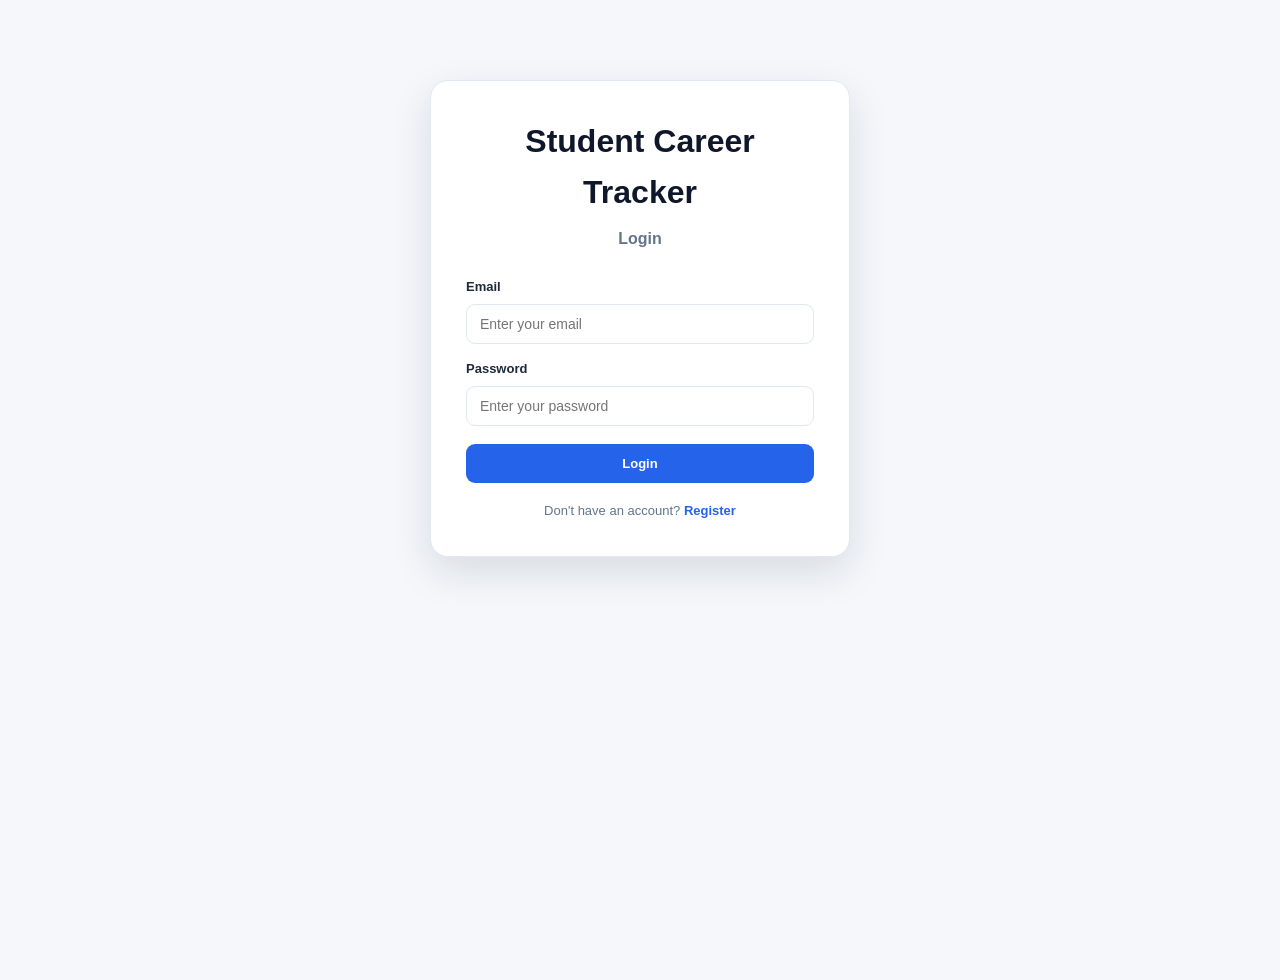
<file: frontend/index.html>
<!DOCTYPE html>
<html lang="en">
<head>
    <meta charset="UTF-8">
    <meta http-equiv="refresh" content="0; url=login.html">
    <title>Student Career Tracker</title>
</head>
<body>
    <p>Redirecting to Login...</p>
</body>
</html>
</file>
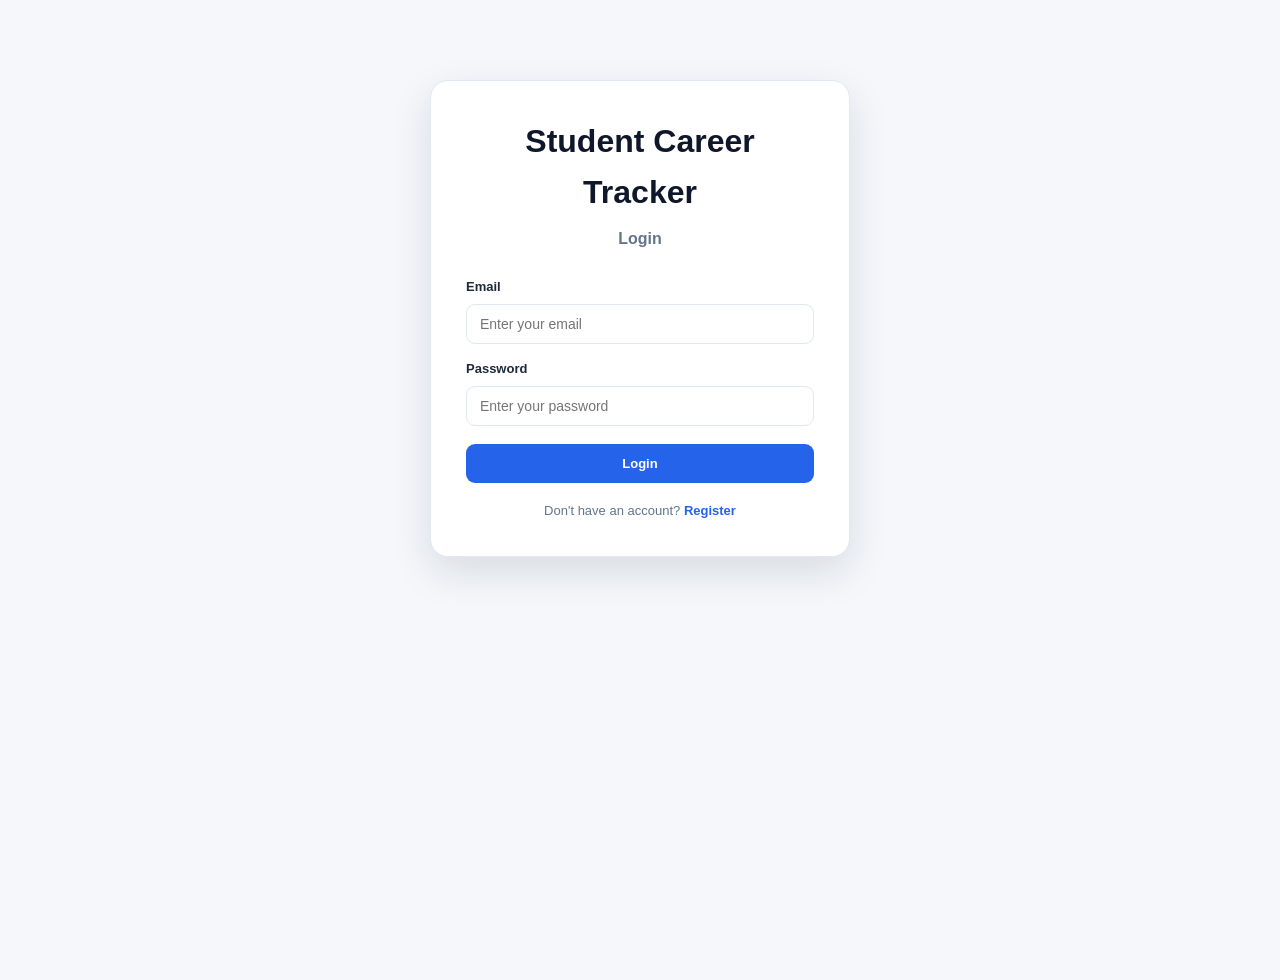
<file: frontend/applications.html>
<!DOCTYPE html>
<html lang="en">
<head>
    <meta charset="UTF-8">
    <meta name="viewport" content="width=device-width, initial-scale=1.0">
    <title>Applications - Student Career Tracker</title>
    <link rel="stylesheet" href="style.css">
</head>

<body>

    <nav>
        <h2>Career Tracker</h2>

        <div>
            <a href="dashboard.html">Dashboard</a>
            <a href="applications.html">Applications</a>
            <a href="dsa.html">DSA</a>
            <a href="tasks.html">Tasks</a>
            <a href="interviews.html">Interviews</a>
            <a href="resume.html">Resume</a>
            
        </div>
    </nav>


    <main class="dashboard">

        <section class="welcome">
            <h1>Job Applications</h1>
            <p>Track companies and positions you have applied for.</p>
        </section>


        <section class="dashboard-card">

            <h2>Add New Application</h2>

            <form id="applicationForm">

                <label for="company">Company</label>
                <input
                    type="text"
                    id="company"
                    placeholder="e.g. Google"
                    required
                >

                <label for="role">Role</label>
                <input
                    type="text"
                    id="role"
                    placeholder="e.g. Software Developer"
                    required
                >

                <label for="location">Location</label>
                <input
                    type="text"
                    id="location"
                    placeholder="e.g. Bangalore"
                    required
                >

                <label for="status">Status</label>
                <select id="status">
                    <option value="Applied">Applied</option>
                    <option value="Shortlisted">Shortlisted</option>
                    <option value="Interview">Interview</option>
                    <option value="Selected">Selected</option>
                    <option value="Rejected">Rejected</option>
                </select>

                <label for="applicationDate">Application Date</label>
                <input
                    type="date"
                    id="applicationDate"
                    required
                >

                <button type="submit" id="applicationSubmitButton">
    Add Application
</button>

            </form>

            <p id="applicationMessage"></p>

        </section>


        <section class="dashboard-card">

            <h2>Your Applications</h2>

            <div id="applicationsList">
                Loading applications...
            </div>

        </section>

    </main>


    <script src="script.js"></script>

</body>
</html>
</file>
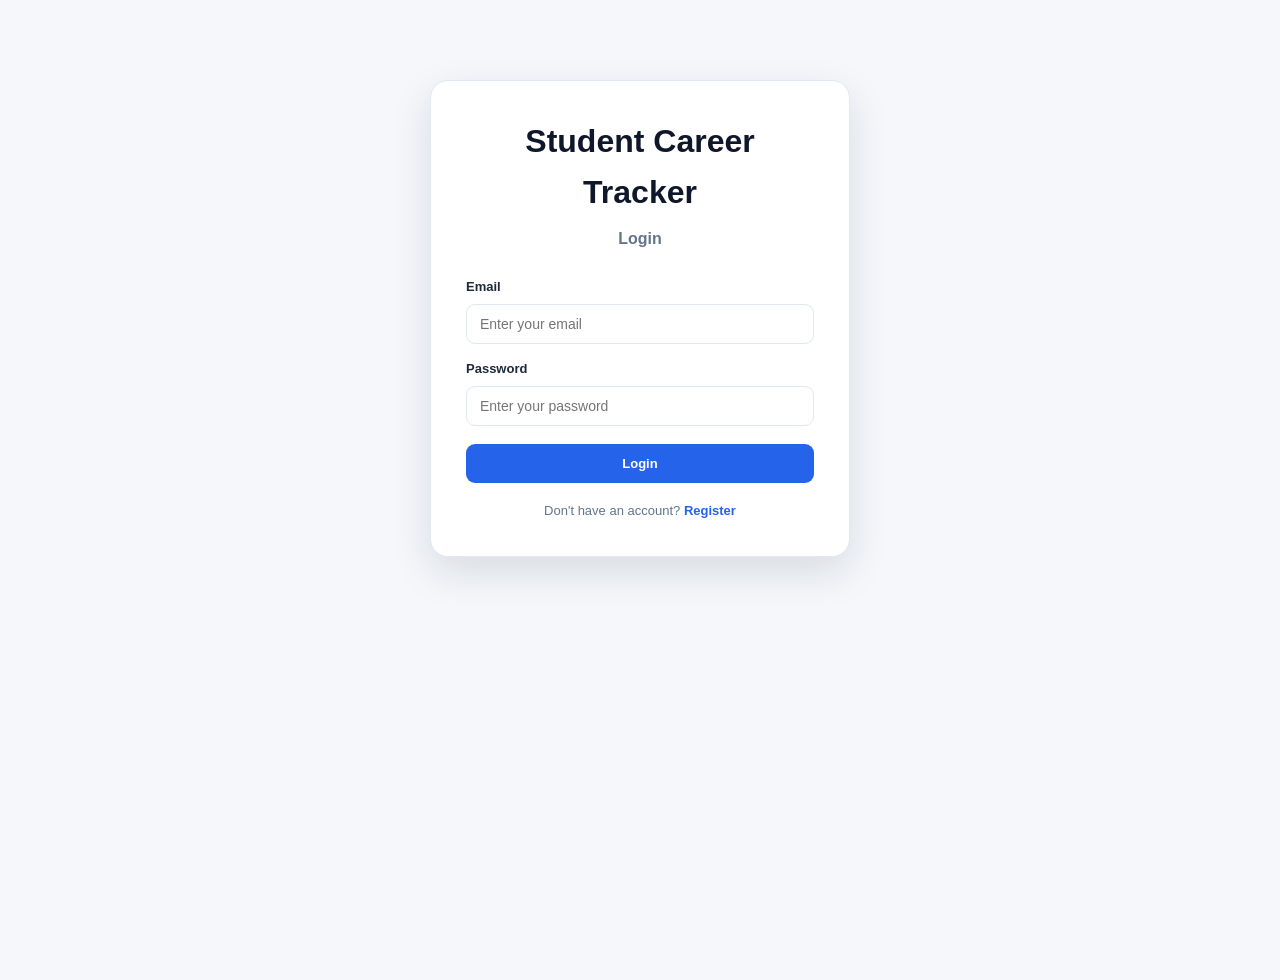
<file: frontend/dashboard.html>
<!DOCTYPE html>
<html lang="en">

<head>
    <meta charset="UTF-8">
    <meta name="viewport" content="width=device-width, initial-scale=1.0">

    <title>Dashboard - Student Career Tracker</title>

    <link rel="stylesheet" href="style.css">
</head>

<body>

<!-- ================= NAVBAR ================= -->

<nav class="main-nav">

    <div class="nav-brand">
        <div class="brand-logo">CT</div>

        <div>
            <h2>Career Tracker</h2>
            <span>Student Placement Hub</span>
        </div>
    </div>

    <div class="nav-links">

        <a class="active" href="dashboard.html">Dashboard</a>
        <a href="applications.html">Applications</a>
        <a href="dsa.html">DSA</a>
        <a href="tasks.html">Tasks</a>
        <a href="interviews.html">Interviews</a>
        <a href="resume.html">Resume</a>

    </div>

</nav>


<!-- ================= MAIN DASHBOARD ================= -->

<main class="dashboard">


    <!-- ================= HERO ================= -->

    <section class="career-hero">

        <div class="hero-content">

            <span class="hero-badge">
                🚀 Your placement journey starts here
            </span>

            <h1>
                Build your career.
                <span>Track your progress.</span>
            </h1>

            <p>
                Manage applications, prepare for interviews,
                improve your DSA skills and stay ready for your
                dream job — all from one dashboard.
            </p>

            <div class="hero-buttons">

                <button onclick="window.location.href='applications.html'">
                    + Add Application
                </button>

                <button class="secondary-btn"
                    onclick="window.location.href='resume.html'">
                    View Resume
                </button>

            </div>

        </div>


        <!-- Career Illustration -->

        <div class="hero-illustration">

            <div class="illustration-circle"></div>

            <div class="illustration-card card-one">
                <span>📈</span>
                <strong>55%</strong>
                <small>DSA Progress</small>
            </div>

            <div class="illustration-card card-two">
                <span>💼</span>
                <strong>2</strong>
                <small>Applications</small>
            </div>

            <div class="illustration-card card-three">
                <span>🎯</span>
                <strong>Ready</strong>
                <small>Keep preparing</small>
            </div>

            <div class="person-icon">
                👨‍💻
            </div>

        </div>

    </section>



    <!-- ================= STATISTICS ================= -->

    <section class="stats">

        <div class="stat-card application-stat">

            <div class="stat-icon">
                💼
            </div>

            <div>
                <h3>Applications</h3>

                <p class="stat-number"
                   id="applicationCount">
                    0
                </p>

                <span>Total applications</span>
            </div>

        </div>


        <div class="stat-card interview-stat">

            <div class="stat-icon">
                🎤
            </div>

            <div>
                <h3>Interviews</h3>

                <p class="stat-number"
                   id="interviewCount">
                    0
                </p>

                <span>Upcoming interviews</span>
            </div>

        </div>


        <div class="stat-card selected-stat">

            <div class="stat-icon">
                🏆
            </div>

            <div>
                <h3>Selected</h3>

                <p class="stat-number"
                   id="selectedCount">
                    0
                </p>

                <span>Successful applications</span>
            </div>

        </div>


        <div class="stat-card task-stat">

            <div class="stat-icon">
                ✅
            </div>

            <div>
                <h3>Tasks</h3>

                <p class="stat-number"
                   id="taskCount">
                    0
                </p>

                <span>Pending tasks</span>
            </div>

        </div>

    </section>



    <!-- ================= MAIN GRID ================= -->

    <section class="dashboard-grid">


        <!-- DSA PROGRESS -->

        <div class="dashboard-card dsa-dashboard-card">

            <div class="card-header">

                <div>
                    <span class="section-label">
                        PREPARATION
                    </span>

                    <h2>DSA Progress</h2>
                </div>

                <div class="card-icon">
                    💻
                </div>

            </div>

            <p class="card-description">
                Your overall Data Structures & Algorithms
                preparation progress.
            </p>


            <div class="progress-info">

                <strong id="dsaProgressText">
                    0%
                </strong>

                <span>Overall Progress</span>

            </div>


            <div class="progress-bar">

                <div
                    class="progress"
                    id="dsaProgressBar">
                </div>

            </div>


            <button
                class="card-action"
                onclick="window.location.href='dsa.html'">

                Continue DSA →

            </button>

        </div>



        <!-- TODAY'S TASKS -->

        <div class="dashboard-card tasks-dashboard-card">

            <div class="card-header">

                <div>
                    <span class="section-label">
                        TODAY
                    </span>

                    <h2>Today's Tasks</h2>
                </div>

                <div class="card-icon">
                    📋
                </div>

            </div>


            <ul id="todayTasks">

                <li>Loading tasks...</li>

            </ul>


            <button
                class="card-action"
                onclick="window.location.href='tasks.html'">

                View All Tasks →

            </button>

        </div>



        <!-- UPCOMING INTERVIEW -->

        <div class="dashboard-card interview-dashboard-card">

            <div class="card-header">

                <div>
                    <span class="section-label">
                        NEXT OPPORTUNITY
                    </span>

                    <h2>Upcoming Interview</h2>
                </div>

                <div class="card-icon">
                    📅
                </div>

            </div>


            <div class="interview-highlight">

                <div class="interview-icon">
                    🏢
                </div>

                <div>

                    <p id="upcomingInterview">
                        Loading interviews...
                    </p>

                    <span>
                        Stay prepared and keep practicing.
                    </span>

                </div>

            </div>


            <button
                class="card-action"
                onclick="window.location.href='interviews.html'">

                View Interviews →

            </button>

        </div>



        <!-- QUICK ACTIONS -->

        <div class="dashboard-card quick-dashboard-card">

            <div class="card-header">

                <div>
                    <span class="section-label">
                        SHORTCUTS
                    </span>

                    <h2>Quick Actions</h2>
                </div>

                <div class="card-icon">
                    ⚡
                </div>

            </div>


            <div class="quick-actions">

                <button
                    onclick="window.location.href='applications.html'">

                    <span>💼</span>
                    Add Application

                </button>


                <button
                    onclick="window.location.href='tasks.html'">

                    <span>✅</span>
                    Add Task

                </button>


                <button
                    onclick="window.location.href='dsa.html'">

                    <span>💻</span>
                    Update DSA

                </button>


                <button
                    onclick="window.location.href='resume.html'">

                    <span>📄</span>
                    Update Resume

                </button>

            </div>

        </div>

    </section>



    <!-- ================= COMPANY TARGETS ================= -->

    <section class="companies-section">

        <div class="section-heading">

            <div>

                <span class="section-label">
                    DREAM BIG
                </span>

                <h2>Target Companies</h2>

                <p>
                    Keep your career goals in sight.
                </p>

            </div>

        </div>


        <div class="company-grid">

            <div class="company-card">
                <div class="company-logo google-logo">
                    G
                </div>
                <strong>Google</strong>
                <span>Technology</span>
            </div>


            <div class="company-card">
                <div class="company-logo microsoft-logo">
                    M
                </div>
                <strong>Microsoft</strong>
                <span>Technology</span>
            </div>


            <div class="company-card">
                <div class="company-logo amazon-logo">
                    A
                </div>
                <strong>Amazon</strong>
                <span>Technology</span>
            </div>


            <div class="company-card">
                <div class="company-logo tcs-logo">
                    T
                </div>
                <strong>TCS</strong>
                <span>IT Services</span>
            </div>


            <div class="company-card">
                <div class="company-logo infosys-logo">
                    I
                </div>
                <strong>Infosys</strong>
                <span>IT Services</span>
            </div>


            <div class="company-card">
                <div class="company-logo accenture-logo">
                    A
                </div>
                <strong>Accenture</strong>
                <span>Consulting</span>
            </div>

        </div>

    </section>



    <!-- ================= CAREER TIP ================= -->

    <section class="career-tip">

        <div class="tip-icon">
            💡
        </div>

        <div>

            <span>CAREER TIP</span>

            <h2>
                Consistency beats intensity.
            </h2>

            <p>
                Solve a few DSA problems every day,
                keep your resume updated and regularly
                track new opportunities.
            </p>

        </div>

    </section>


</main>


<!-- ================= JAVASCRIPT ================= -->

<script src="script.js"></script>

</body>
</html>
</file>
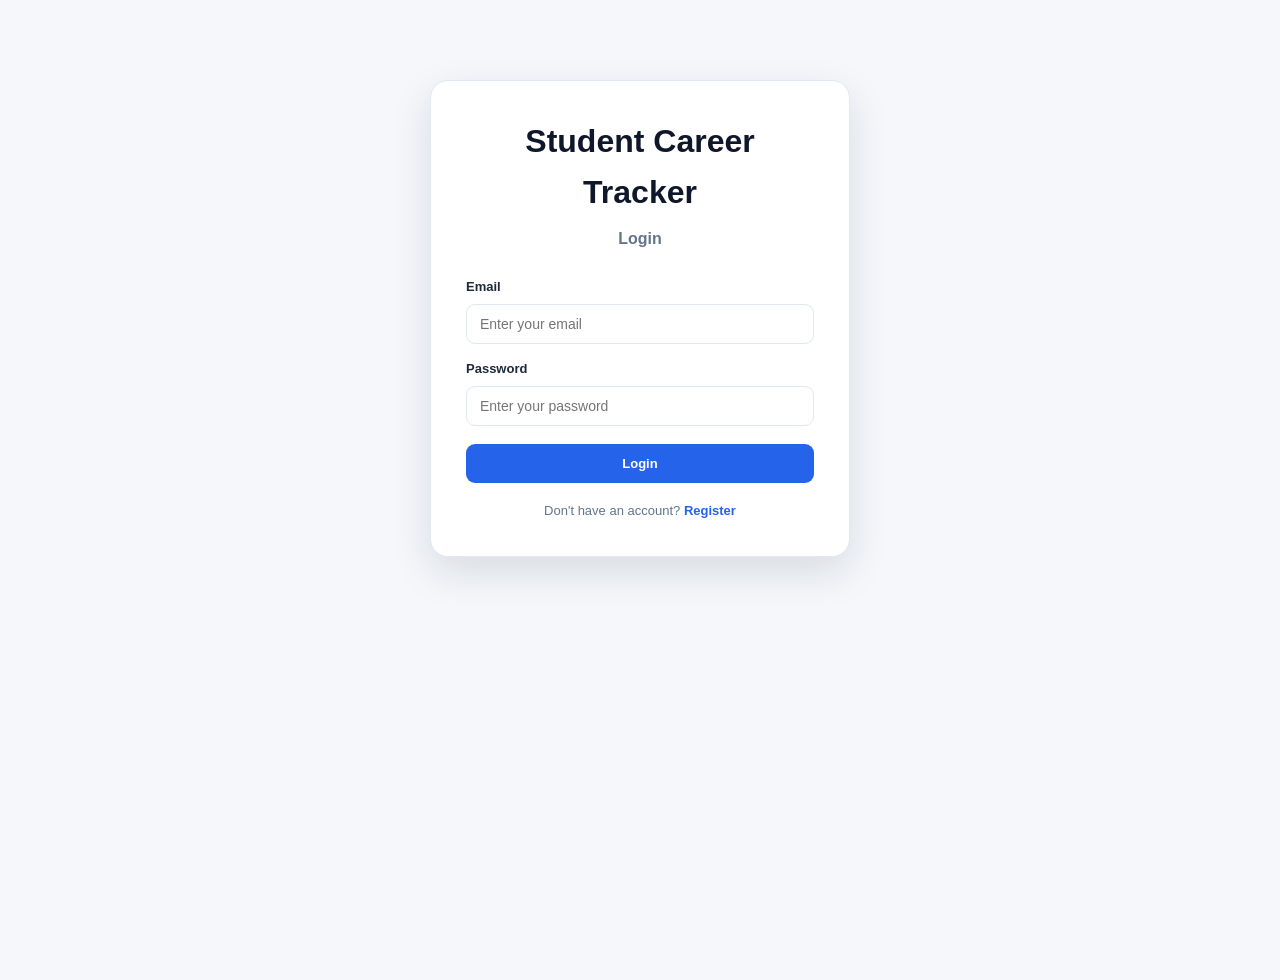
<file: frontend/dsa.html>
<!DOCTYPE html>
<html lang="en">
<head>
    <meta charset="UTF-8">
    <meta name="viewport" content="width=device-width, initial-scale=1.0">
    <title>DSA Tracker</title>
    <link rel="stylesheet" href="style.css">
</head>
<body>

    <nav class="navbar">
        <h2>Career Tracker</h2>
        <div>
            <a href="dashboard.html">Dashboard</a>
            <a href="applications.html">Applications</a>
            <a href="dsa.html">DSA</a>
        </div>
    </nav>

    <main class="container">
        <h1>DSA Tracker</h1>
        <p>Track your Data Structures and Algorithms preparation.</p>

        <section class="form-container">
            <h2>Add DSA Topic</h2>

            <form id="dsaForm">
                <label for="topic">Topic</label>
                <input type="text" id="topic"
                       placeholder="e.g. Arrays" required>

                <label for="status">Status</label>
                <select id="status" required>
                    <option value="Not Started">Not Started</option>
                    <option value="Learning">Learning</option>
                    <option value="Completed">Completed</option>
                </select>

                <label for="progress">Progress (%)</label>
                <input type="number" id="progress"
                       min="0" max="100" value="0" required>

                <button type="submit">Add Topic</button>
                <p id="dsaMessage"></p>
            </form>
        </section>

        <section class="dsa-section">
            <h2>Your DSA Topics</h2>
            <div id="dsaList">Loading topics...</div>
        </section>
    </main>

    <script src="script.js"></script>
</body>
</html>
</file>
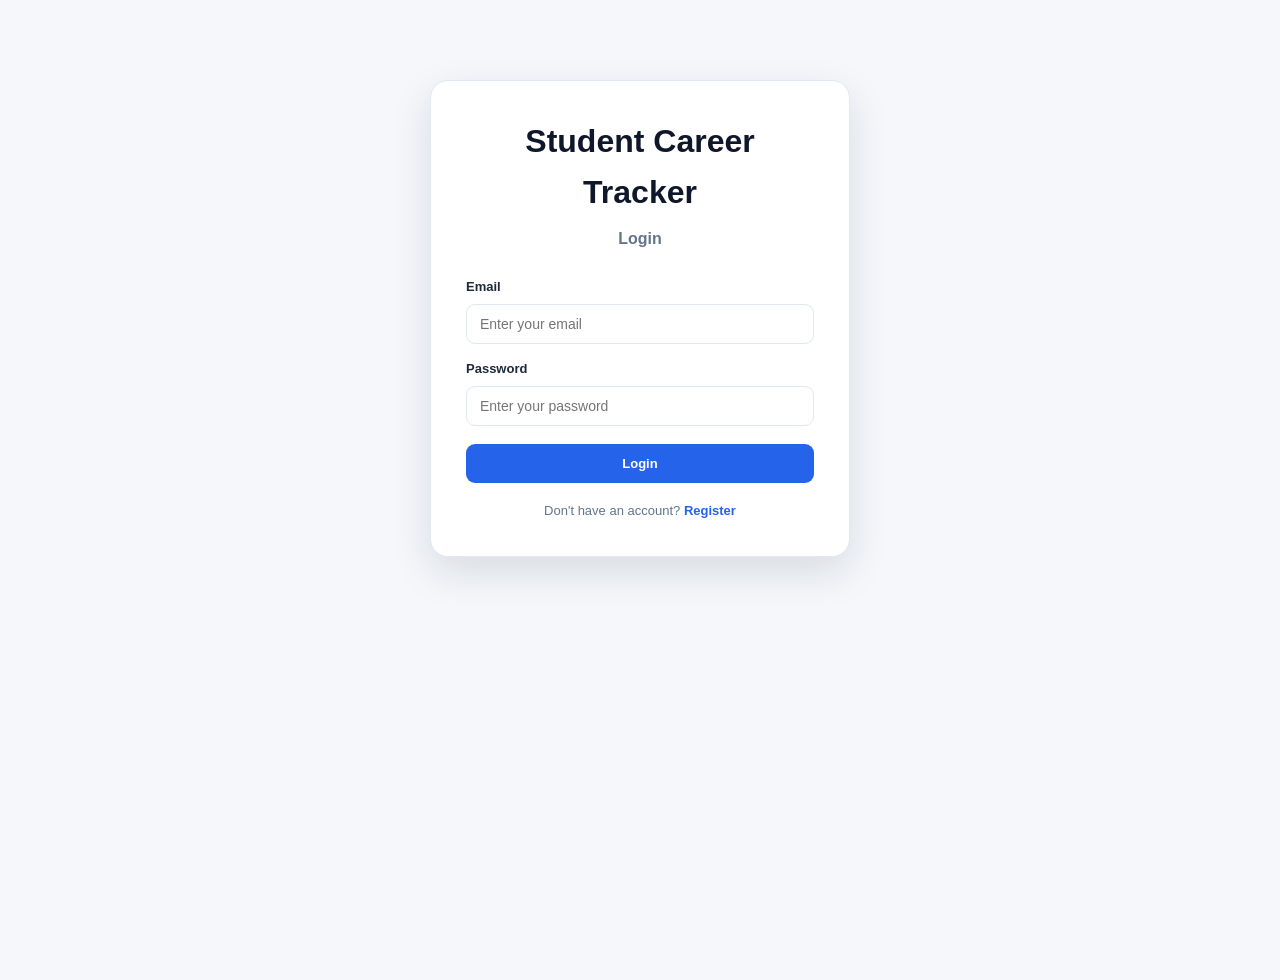
<file: frontend/interviews.html>
<!DOCTYPE html>
<html lang="en">
<head>
    <meta charset="UTF-8">
    <meta name="viewport" content="width=device-width, initial-scale=1.0">
    <title>Interview Tracker</title>
    <link rel="stylesheet" href="style.css">
</head>
<body>

    <nav class="navbar">
        <h2>Career Tracker</h2>
        <div>
            <a href="dashboard.html">Dashboard</a>
            <a href="applications.html">Applications</a>
            <a href="dsa.html">DSA</a>
            <a href="tasks.html">Tasks</a>
            <a href="interviews.html">Interviews</a>
        </div>
    </nav>

    <main class="container">
        <h1>Interview Tracker</h1>
        <p>Manage your upcoming and completed interviews.</p>

        <section class="form-container">
            <h2>Add New Interview</h2>

            <form id="interviewForm">
                <label for="interviewCompany">Company</label>
                <input type="text" id="interviewCompany"
                       placeholder="e.g. Google" required>

                <label for="interviewRole">Job Role</label>
                <input type="text" id="interviewRole"
                       placeholder="e.g. Java Developer" required>

                <label for="interviewDate">Interview Date</label>
                <input type="date" id="interviewDate" required>

                <label for="interviewRound">Interview Round</label>
                <input type="text" id="interviewRound"
                       placeholder="e.g. Technical Round 1" required>

                <label for="interviewResult">Result</label>
                <select id="interviewResult">
                    <option value="Scheduled">Scheduled</option>
                    <option value="Selected">Selected</option>
                    <option value="Rejected">Rejected</option>
                    <option value="Pending">Pending</option>
                </select>

                <label for="interviewNotes">Notes</label>
                <textarea id="interviewNotes"
                          placeholder="Enter interview notes"></textarea>

                <button type="submit" id="interviewSubmitButton">
                    Add Interview
                </button>

                <p id="interviewMessage"></p>
            </form>
        </section>

        <section class="interview-section">
            <h2>Your Interviews</h2>
            <div id="interviewList">Loading interviews...</div>
        </section>
    </main>

    <script src="script.js"></script>
</body>
</html>
</file>
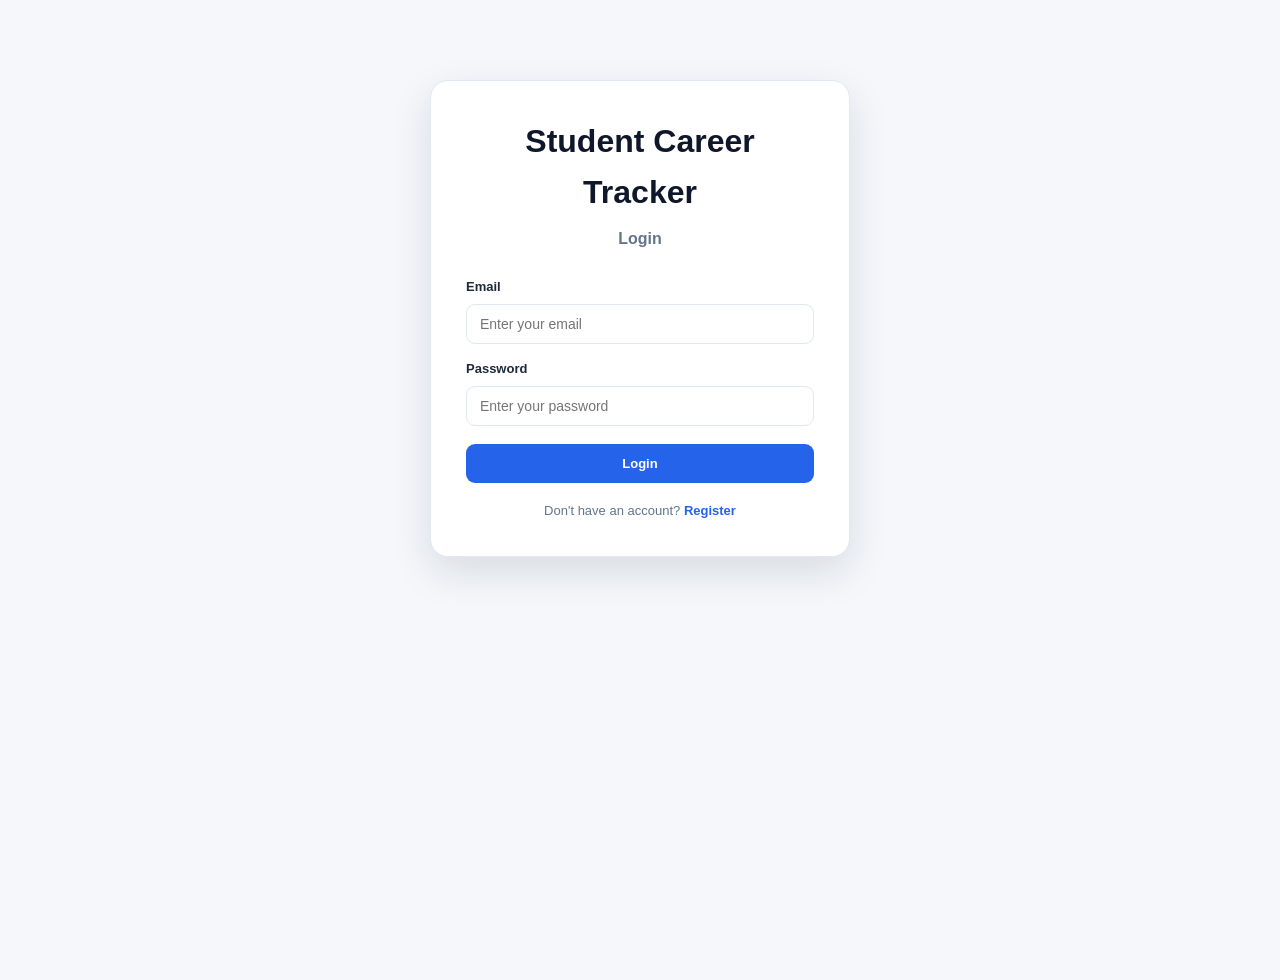
<file: frontend/login.html>
<!DOCTYPE html>
<html lang="en">
<head>
    <meta charset="UTF-8">
    <meta name="viewport" content="width=device-width, initial-scale=1.0">
    <title>Login - Student Career Tracker</title>
    <link rel="stylesheet" href="style.css">
</head>

<body>

    <div class="login-container">

        <h1>Student Career Tracker</h1>
        <h2>Login</h2>

        <form id="loginForm">

            <label for="email">Email</label>
            <input
                type="email"
                id="email"
                placeholder="Enter your email"
                required
            >

            <label for="password">Password</label>
            <input
                type="password"
                id="password"
                placeholder="Enter your password"
                required
            >

            <button type="submit">Login</button>

        </form>

        <p id="loginMessage"></p>

        <p>
            Don't have an account?
            <a href="register.html">Register</a>
        </p>

    </div>

    <script src="script.js"></script>

</body>
</html>
</file>
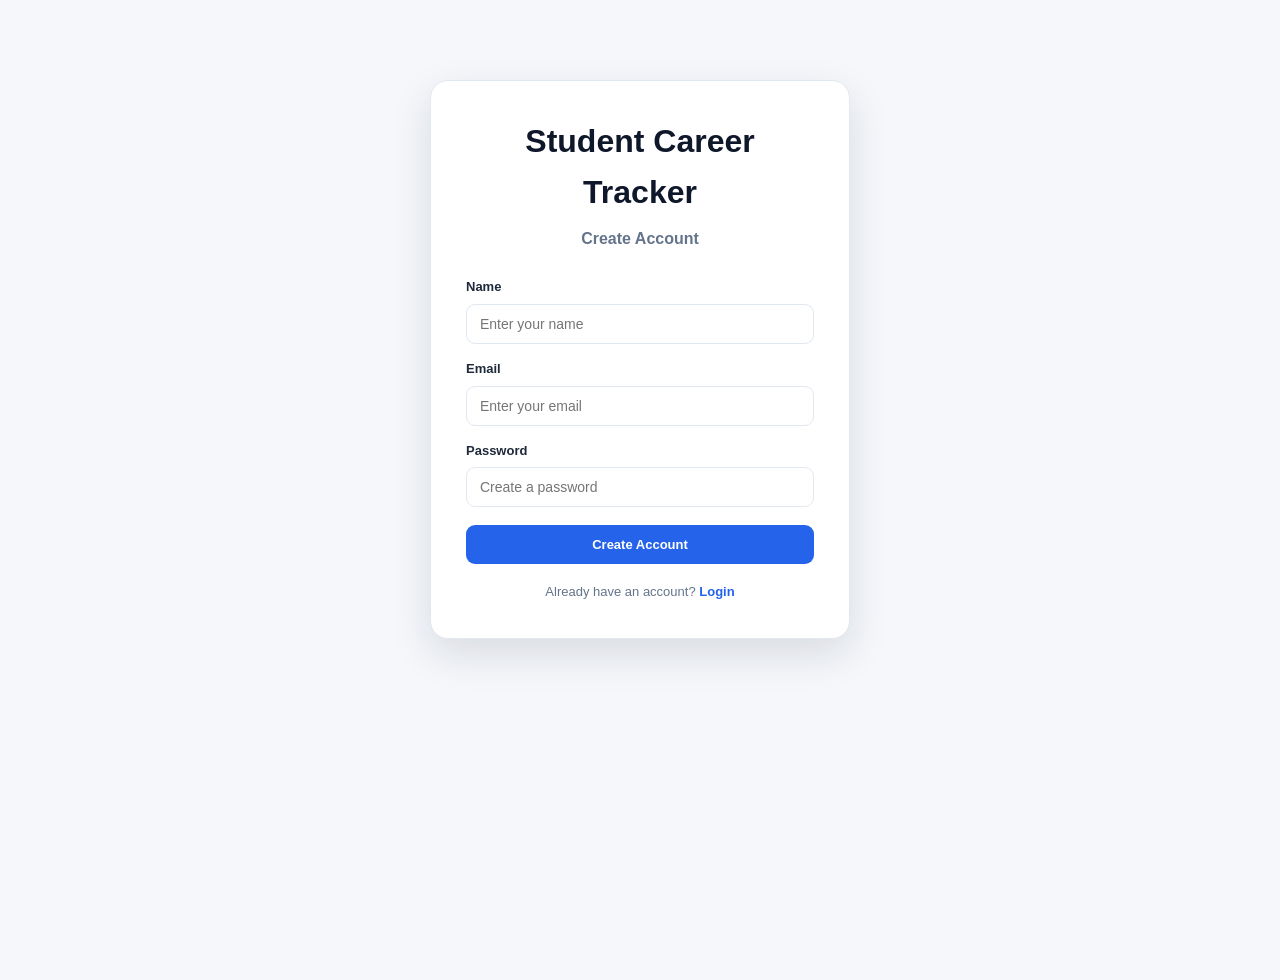
<file: frontend/register.html>
<!DOCTYPE html>
<html lang="en">
<head>
    <meta charset="UTF-8">
    <meta name="viewport" content="width=device-width, initial-scale=1.0">
    <title>Register - Student Career Tracker</title>
    <link rel="stylesheet" href="style.css">
</head>

<body>

    <div class="login-container">

        <h1>Student Career Tracker</h1>
        <h2>Create Account</h2>

        <form id="registerForm">

            <label for="name">Name</label>
            <input
                type="text"
                id="name"
                placeholder="Enter your name"
                required
            >

            <label for="email">Email</label>
            <input
                type="email"
                id="email"
                placeholder="Enter your email"
                required
            >

            <label for="password">Password</label>
            <input
                type="password"
                id="password"
                placeholder="Create a password"
                required
            >

            <button type="submit">Create Account</button>

        </form>

        <p id="message"></p>

        <p>
            Already have an account?
            <a href="login.html">Login</a>
        </p>

    </div>

    <script src="script.js"></script>

</body>
</html>
</file>
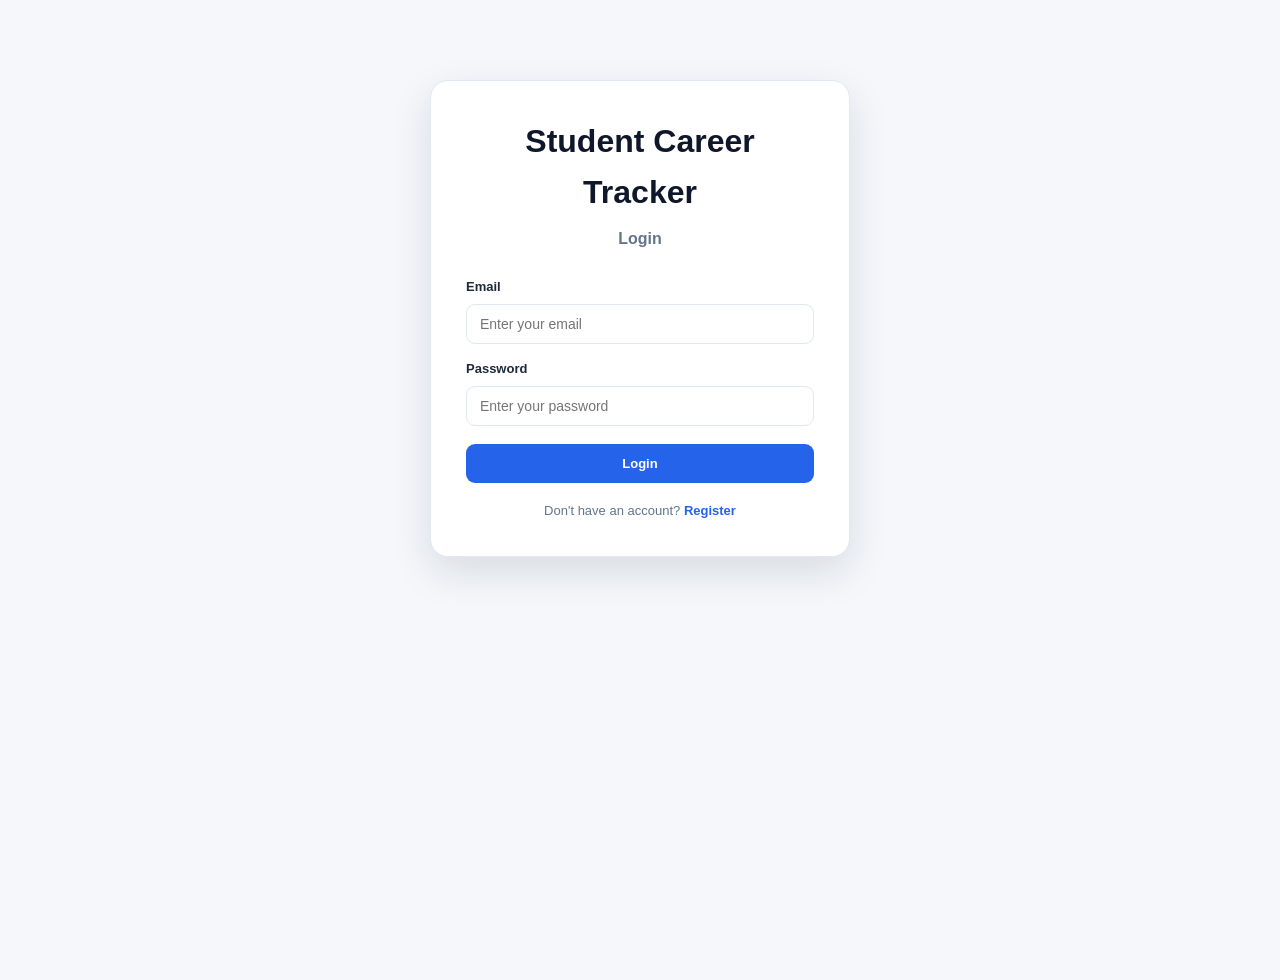
<file: frontend/tasks.html>
<!DOCTYPE html>
<html lang="en">
<head>
    <meta charset="UTF-8">
    <meta name="viewport" content="width=device-width, initial-scale=1.0">
    <title>Task Tracker</title>
    <link rel="stylesheet" href="style.css">
</head>
<body>

    <nav class="navbar">
        <h2>Career Tracker</h2>
        <div>
            <a href="dashboard.html">Dashboard</a>
            <a href="applications.html">Applications</a>
            <a href="dsa.html">DSA</a>
            <a href="tasks.html">Tasks</a>
        </div>
    </nav>

    <main class="container task-container">
        <h1>Task Tracker</h1>
        <p>Organize your daily tasks and track your progress.</p>

        <section class="form-container">
            <h2>Add New Task</h2>

            <form id="taskForm">
                <label for="taskTitle">Task Title</label>
                <input type="text" id="taskTitle"
                       placeholder="e.g. Complete Java practice" required>

                <label for="taskDescription">Description</label>
                <textarea id="taskDescription"
                          placeholder="Enter task details"></textarea>

                <label for="taskDueDate">Due Date</label>
                <input type="date" id="taskDueDate" required>

                <label for="taskCompleted">Completed</label>
                <select id="taskCompleted">
                    <option value="false">No</option>
                    <option value="true">Yes</option>
                </select>

                <button type="submit" id="taskSubmitButton">
                    Add Task
                </button>
                <p id="taskMessage"></p>
            </form>
        </section>

        <section class="dsa-section">
            <h2>Your Tasks</h2>
            <div id="taskList">Loading tasks...</div>
        </section>
    </main>

    <script src="script.js"></script>
</body>
</html>
</file>
<file: frontend/style.css>
/* =========================================================
   STUDENT CAREER & PLACEMENT TRACKER
   Modern Professional UI
   ========================================================= */

/* =========================
   GLOBAL
   ========================= */

* {
    margin: 0;
    padding: 0;
    box-sizing: border-box;
}

:root {
    --primary: #2563eb;
    --primary-dark: #1d4ed8;
    --primary-light: #eff6ff;

    --purple: #7c3aed;
    --purple-light: #f5f3ff;

    --success: #16a34a;
    --success-light: #f0fdf4;

    --warning: #f59e0b;
    --warning-light: #fffbeb;

    --danger: #dc2626;
    --danger-light: #fef2f2;

    --dark: #0f172a;
    --dark-light: #1e293b;

    --text: #1e293b;
    --muted: #64748b;

    --background: #f5f7fb;
    --white: #ffffff;
    --border: #e2e8f0;

    --shadow-sm: 0 2px 8px rgba(15, 23, 42, 0.05);
    --shadow: 0 8px 25px rgba(15, 23, 42, 0.08);
    --shadow-lg: 0 15px 40px rgba(15, 23, 42, 0.12);

    --radius: 14px;
    --radius-lg: 20px;
}

html {
    scroll-behavior: smooth;
}

body {
    font-family:
        Inter,
        -apple-system,
        BlinkMacSystemFont,
        "Segoe UI",
        Arial,
        sans-serif;

    background: var(--background);
    color: var(--text);
    line-height: 1.6;
}

button,
input,
select,
textarea {
    font-family: inherit;
}

button {
    cursor: pointer;
}

a {
    text-decoration: none;
}


/* =========================================================
   NAVBAR
   ========================================================= */

.main-nav {
    position: sticky;
    top: 0;
    z-index: 1000;

    width: 100%;

    display: flex;
    align-items: center;
    justify-content: space-between;

    padding: 14px 5%;

    background: rgba(15, 23, 42, 0.97);
    backdrop-filter: blur(12px);

    box-shadow: 0 4px 20px rgba(15, 23, 42, 0.15);
}


/* Brand */

.nav-brand {
    display: flex;
    align-items: center;
    gap: 12px;
}

.brand-logo {
    width: 42px;
    height: 42px;

    display: flex;
    align-items: center;
    justify-content: center;

    border-radius: 12px;

    background: linear-gradient(
        135deg,
        #3b82f6,
        #7c3aed
    );

    color: white;

    font-size: 14px;
    font-weight: 800;

    box-shadow: 0 5px 15px rgba(59, 130, 246, 0.35);
}

.nav-brand h2 {
    color: white;
    font-size: 18px;
    line-height: 1.2;
}

.nav-brand span {
    color: #94a3b8;
    font-size: 11px;
}


/* Navigation links */

.nav-links {
    display: flex;
    align-items: center;
    gap: 6px;
}

.nav-links a {
    color: #cbd5e1;

    padding: 9px 13px;

    border-radius: 8px;

    font-size: 14px;
    font-weight: 500;

    transition:
        background 0.2s ease,
        color 0.2s ease,
        transform 0.2s ease;
}

.nav-links a:hover {
    background: rgba(255, 255, 255, 0.08);
    color: white;
    transform: translateY(-1px);
}

.nav-links a.active {
    background: #2563eb;
    color: white;
}


/* =========================================================
   MAIN DASHBOARD
   ========================================================= */

.dashboard {
    width: min(1250px, 90%);
    margin: 0 auto;

    padding: 45px 0 70px;
}


/* =========================================================
   HERO SECTION
   ========================================================= */

.career-hero {
    position: relative;

    min-height: 360px;

    display: flex;
    align-items: center;
    justify-content: space-between;

    overflow: hidden;

    padding: 50px 55px;

    margin-bottom: 30px;

    border-radius: var(--radius-lg);

    background:
        radial-gradient(
            circle at 80% 20%,
            rgba(124, 58, 237, 0.5),
            transparent 30%
        ),
        linear-gradient(
            135deg,
            #172554,
            #1e3a8a 55%,
            #312e81
        );

    color: white;

    box-shadow: var(--shadow-lg);
}


/* Decorative circles */

.career-hero::before {
    content: "";

    position: absolute;

    width: 280px;
    height: 280px;

    right: 180px;
    bottom: -170px;

    border-radius: 50%;

    background: rgba(255, 255, 255, 0.05);
}

.career-hero::after {
    content: "";

    position: absolute;

    width: 180px;
    height: 180px;

    right: 30px;
    top: -90px;

    border-radius: 50%;

    background: rgba(255, 255, 255, 0.06);
}


/* Hero text */

.hero-content {
    position: relative;
    z-index: 2;

    max-width: 650px;
}

.hero-badge {
    display: inline-flex;

    padding: 7px 13px;

    margin-bottom: 18px;

    border-radius: 50px;

    background: rgba(255, 255, 255, 0.12);

    border: 1px solid rgba(255, 255, 255, 0.15);

    color: #dbeafe;

    font-size: 13px;
    font-weight: 600;
}

.hero-content h1 {
    font-size: clamp(34px, 4vw, 52px);

    line-height: 1.08;

    margin-bottom: 18px;

    letter-spacing: -1.5px;
}

.hero-content h1 span {
    display: block;

    background: linear-gradient(
        90deg,
        #93c5fd,
        #c4b5fd
    );

    -webkit-background-clip: text;
    background-clip: text;

    color: transparent;
}

.hero-content p {
    max-width: 620px;

    color: #cbd5e1;

    font-size: 16px;

    margin-bottom: 28px;
}


/* Hero buttons */

.hero-buttons {
    display: flex;
    gap: 12px;
    flex-wrap: wrap;
}

.hero-buttons button {
    border: none;

    padding: 12px 19px;

    border-radius: 9px;

    background: white;

    color: #1d4ed8;

    font-size: 14px;
    font-weight: 700;

    transition:
        transform 0.2s ease,
        box-shadow 0.2s ease;
}

.hero-buttons button:hover {
    transform: translateY(-2px);

    box-shadow: 0 8px 20px rgba(0, 0, 0, 0.18);
}

.hero-buttons .secondary-btn {
    background: rgba(255, 255, 255, 0.1);

    border: 1px solid rgba(255, 255, 255, 0.25);

    color: white;
}


/* =========================================================
   HERO ILLUSTRATION
   ========================================================= */

.hero-illustration {
    position: relative;

    width: 380px;
    height: 280px;

    flex-shrink: 0;
}

.illustration-circle {
    position: absolute;

    width: 230px;
    height: 230px;

    top: 25px;
    left: 75px;

    border-radius: 50%;

    background:
        linear-gradient(
            135deg,
            rgba(96, 165, 250, 0.25),
            rgba(167, 139, 250, 0.2)
        );

    border: 1px solid rgba(255, 255, 255, 0.12);
}

.person-icon {
    position: absolute;

    left: 135px;
    top: 78px;

    width: 110px;
    height: 110px;

    display: flex;
    align-items: center;
    justify-content: center;

    border-radius: 50%;

    background: rgba(255, 255, 255, 0.12);

    border: 1px solid rgba(255, 255, 255, 0.15);

    font-size: 55px;

    box-shadow:
        0 15px 30px rgba(0, 0, 0, 0.15);
}

.illustration-card {
    position: absolute;

    display: flex;
    flex-direction: column;

    padding: 12px 15px;

    min-width: 120px;

    border-radius: 12px;

    background: rgba(255, 255, 255, 0.95);

    color: var(--text);

    box-shadow: 0 10px 25px rgba(0, 0, 0, 0.18);
}

.illustration-card span {
    font-size: 18px;
}

.illustration-card strong {
    font-size: 20px;
}

.illustration-card small {
    color: var(--muted);
    font-size: 10px;
}

.card-one {
    top: 5px;
    right: 10px;
}

.card-two {
    bottom: 15px;
    left: 10px;
}

.card-three {
    bottom: 0;
    right: 20px;
}


/* =========================================================
   STATISTICS
   ========================================================= */

.stats {
    display: grid;

    grid-template-columns: repeat(4, 1fr);

    gap: 18px;

    margin-bottom: 25px;
}

.stat-card {
    position: relative;

    display: flex;
    align-items: center;

    gap: 15px;

    padding: 22px;

    background: white;

    border: 1px solid var(--border);

    border-radius: var(--radius);

    box-shadow: var(--shadow-sm);

    overflow: hidden;

    transition:
        transform 0.2s ease,
        box-shadow 0.2s ease;
}

.stat-card::after {
    content: "";

    position: absolute;

    width: 70px;
    height: 70px;

    right: -25px;
    bottom: -30px;

    border-radius: 50%;

    background: var(--primary-light);
}

.stat-card:hover {
    transform: translateY(-4px);

    box-shadow: var(--shadow);
}

.stat-icon {
    position: relative;
    z-index: 1;

    width: 48px;
    height: 48px;

    display: flex;
    align-items: center;
    justify-content: center;

    flex-shrink: 0;

    border-radius: 12px;

    background: var(--primary-light);

    font-size: 22px;
}

.interview-stat .stat-icon {
    background: var(--purple-light);
}

.selected-stat .stat-icon {
    background: var(--warning-light);
}

.task-stat .stat-icon {
    background: var(--success-light);
}

.stat-card h3 {
    margin: 0;

    color: var(--muted);

    font-size: 12px;
    font-weight: 600;

    text-transform: uppercase;

    letter-spacing: 0.4px;
}

.stat-number {
    margin: 2px 0;

    color: var(--dark);

    font-size: 30px;

    line-height: 1.1;

    font-weight: 800;
}

.stat-card span {
    color: var(--muted);
    font-size: 12px;
}


/* =========================================================
   DASHBOARD GRID
   ========================================================= */

.dashboard-grid {
    display: grid;

    grid-template-columns: repeat(2, 1fr);

    gap: 20px;

    margin-bottom: 35px;
}

.dashboard-card {
    background: white;

    border: 1px solid var(--border);

    border-radius: var(--radius);

    padding: 28px;

    box-shadow: var(--shadow-sm);

    transition:
        transform 0.2s ease,
        box-shadow 0.2s ease;
}

.dashboard-card:hover {
    transform: translateY(-3px);

    box-shadow: var(--shadow);
}


/* Card header */

.card-header {
    display: flex;

    justify-content: space-between;
    align-items: flex-start;

    margin-bottom: 18px;
}

.section-label {
    display: block;

    margin-bottom: 3px;

    color: var(--primary);

    font-size: 10px;
    font-weight: 800;

    letter-spacing: 1px;
}

.dashboard-card h2 {
    color: var(--dark);

    font-size: 22px;

    line-height: 1.2;
}

.card-icon {
    width: 42px;
    height: 42px;

    display: flex;
    align-items: center;
    justify-content: center;

    border-radius: 11px;

    background: var(--primary-light);

    font-size: 19px;
}

.card-description {
    color: var(--muted);

    font-size: 14px;

    margin-bottom: 20px;
}


/* =========================================================
   DSA PROGRESS
   ========================================================= */

.progress-info {
    display: flex;

    align-items: flex-end;

    gap: 8px;

    margin-bottom: 9px;
}

.progress-info strong {
    color: var(--primary);

    font-size: 30px;

    line-height: 1;
}

.progress-info span {
    color: var(--muted);

    font-size: 12px;

    padding-bottom: 2px;
}

.progress-bar {
    width: 100%;
    height: 11px;

    overflow: hidden;

    background: #e5e7eb;

    border-radius: 50px;

    margin: 12px 0 20px;
}

.progress {
    width: 0%;

    height: 100%;

    border-radius: 50px;

    background:
        linear-gradient(
            90deg,
            #2563eb,
            #7c3aed
        );

    transition: width 0.7s ease;
}

.card-action {
    border: none;

    background: transparent;

    color: var(--primary);

    font-size: 13px;
    font-weight: 700;

    padding: 0;

    transition: color 0.2s ease;
}

.card-action:hover {
    color: var(--primary-dark);
}


/* =========================================================
   TODAY'S TASKS
   ========================================================= */

#todayTasks {
    list-style: none;

    display: flex;
    flex-direction: column;

    gap: 10px;

    margin: 5px 0 20px;
}

#todayTasks li {
    position: relative;

    padding: 11px 13px 11px 38px;

    background: #f8fafc;

    border: 1px solid var(--border);

    border-radius: 9px;

    color: var(--text);

    font-size: 13px;
}

#todayTasks li::before {
    content: "✓";

    position: absolute;

    left: 12px;
    top: 9px;

    width: 20px;
    height: 20px;

    display: flex;
    align-items: center;
    justify-content: center;

    border-radius: 50%;

    background: var(--success-light);

    color: var(--success);

    font-size: 11px;
    font-weight: bold;
}


/* =========================================================
   INTERVIEW
   ========================================================= */

.interview-highlight {
    display: flex;

    align-items: center;

    gap: 15px;

    margin: 20px 0;
}

.interview-icon {
    width: 55px;
    height: 55px;

    display: flex;
    align-items: center;
    justify-content: center;

    flex-shrink: 0;

    border-radius: 14px;

    background: var(--purple-light);

    font-size: 25px;
}

#upcomingInterview {
    margin: 0 0 4px;

    color: var(--text);

    font-size: 14px;
    font-weight: 600;
}

.interview-highlight span {
    color: var(--muted);

    font-size: 12px;
}


/* =========================================================
   QUICK ACTIONS
   ========================================================= */

.quick-actions {
    display: grid;

    grid-template-columns: repeat(2, 1fr);

    gap: 10px;

    margin-top: 22px;
}

.quick-actions button {
    display: flex;

    align-items: center;
    justify-content: center;

    gap: 7px;

    min-height: 45px;

    padding: 10px;

    border: 1px solid var(--border);

    border-radius: 9px;

    background: #f8fafc;

    color: var(--text);

    font-size: 12px;
    font-weight: 600;

    transition:
        background 0.2s ease,
        border-color 0.2s ease,
        transform 0.2s ease;
}

.quick-actions button:hover {
    background: var(--primary-light);

    border-color: #bfdbfe;

    color: var(--primary);

    transform: translateY(-2px);
}


/* =========================================================
   TARGET COMPANIES
   ========================================================= */

.companies-section {
    margin-top: 15px;

    margin-bottom: 30px;
}

.section-heading {
    margin-bottom: 20px;
}

.section-heading h2 {
    margin: 3px 0 4px;

    color: var(--dark);

    font-size: 25px;
}

.section-heading p {
    color: var(--muted);

    font-size: 14px;
}

.company-grid {
    display: grid;

    grid-template-columns:
        repeat(6, 1fr);

    gap: 13px;
}

.company-card {
    display: flex;

    flex-direction: column;

    align-items: center;

    justify-content: center;

    min-height: 135px;

    padding: 18px 10px;

    background: white;

    border: 1px solid var(--border);

    border-radius: 13px;

    box-shadow: var(--shadow-sm);

    text-align: center;

    transition:
        transform 0.2s ease,
        box-shadow 0.2s ease,
        border-color 0.2s ease;
}

.company-card:hover {
    transform: translateY(-5px);

    border-color: #bfdbfe;

    box-shadow: var(--shadow);
}

.company-logo {
    width: 48px;
    height: 48px;

    display: flex;
    align-items: center;
    justify-content: center;

    margin-bottom: 10px;

    border-radius: 12px;

    color: white;

    font-size: 21px;
    font-weight: 800;
}

.google-logo {
    background: linear-gradient(135deg, #4285f4, #34a853);
}

.microsoft-logo {
    background: linear-gradient(135deg, #2563eb, #06b6d4);
}

.amazon-logo {
    background: linear-gradient(135deg, #f59e0b, #ea580c);
}

.tcs-logo {
    background: linear-gradient(135deg, #1e40af, #2563eb);
}

.infosys-logo {
    background: linear-gradient(135deg, #0284c7, #0ea5e9);
}

.accenture-logo {
    background: linear-gradient(135deg, #7c3aed, #9333ea);
}

.company-card strong {
    color: var(--text);

    font-size: 13px;
}

.company-card span {
    margin-top: 2px;

    color: var(--muted);

    font-size: 10px;
}


/* =========================================================
   CAREER TIP
   ========================================================= */

.career-tip {
    display: flex;

    align-items: center;

    gap: 20px;

    padding: 25px 28px;

    border-radius: var(--radius);

    background:
        linear-gradient(
            135deg,
            #eff6ff,
            #f5f3ff
        );

    border: 1px solid #dbeafe;

    margin-top: 25px;
}

.tip-icon {
    width: 58px;
    height: 58px;

    display: flex;
    align-items: center;
    justify-content: center;

    flex-shrink: 0;

    border-radius: 15px;

    background: white;

    box-shadow: var(--shadow-sm);

    font-size: 27px;
}

.career-tip span {
    color: var(--primary);

    font-size: 10px;
    font-weight: 800;

    letter-spacing: 1px;
}

.career-tip h2 {
    margin: 3px 0;

    color: var(--dark);

    font-size: 20px;
}

.career-tip p {
    color: var(--muted);

    font-size: 13px;
}


/* =========================================================
   GENERAL FOR OTHER PROJECT PAGES
   ========================================================= */

body:not(.dashboard) {
    min-height: 100vh;
}

.container,
.form-container,
.application-container,
.dsa-section,
.tasks-container,
.interviews-container,
.resume-container {
    max-width: 1100px;
    margin-left: auto;
    margin-right: auto;
}


/* Forms */

input,
select,
textarea {
    width: 100%;

    padding: 11px 13px;

    border: 1px solid var(--border);

    border-radius: 9px;

    background: white;

    color: var(--text);

    outline: none;

    font-size: 14px;

    transition:
        border-color 0.2s ease,
        box-shadow 0.2s ease;
}

input:focus,
select:focus,
textarea:focus {
    border-color: #60a5fa;

    box-shadow:
        0 0 0 3px
        rgba(37, 99, 235, 0.1);
}

label {
    display: block;

    margin-bottom: 6px;

    color: var(--text);

    font-size: 13px;
    font-weight: 600;
}


/* General buttons */

button {
    border: none;

    border-radius: 9px;

    padding: 10px 16px;

    background: var(--primary);

    color: white;

    font-size: 13px;
    font-weight: 600;

    transition:
        background 0.2s ease,
        transform 0.2s ease,
        box-shadow 0.2s ease;
}

button:hover {
    background: var(--primary-dark);

    transform: translateY(-1px);

    box-shadow: 0 5px 12px rgba(37, 99, 235, 0.2);
}


/* =========================================================
   LOGIN / REGISTER
   ========================================================= */

.login-container {
    width: min(420px, 90%);

    margin: 80px auto;

    padding: 35px;

    background: white;

    border: 1px solid var(--border);

    border-radius: 18px;

    box-shadow: var(--shadow-lg);
}

.login-container h1 {
    margin-bottom: 8px;

    color: var(--dark);

    text-align: center;
}

.login-container h2 {
    margin-bottom: 25px;

    color: var(--muted);

    text-align: center;

    font-size: 16px;
}

.login-container label {
    margin-top: 15px;
}

.login-container button {
    width: 100%;

    margin-top: 18px;

    padding: 12px;
}

.login-container p {
    margin-top: 18px;

    text-align: center;

    color: var(--muted);

    font-size: 13px;
}

.login-container a {
    color: var(--primary);

    font-weight: 600;
}


/* =========================================================
   APPLICATION / DSA / TASK / INTERVIEW CARDS
   ========================================================= */

.application-item {
    margin-bottom: 15px;

    padding: 20px;

    background: white;

    border: 1px solid var(--border);

    border-radius: 13px;

    box-shadow: var(--shadow-sm);

    transition:
        transform 0.2s ease,
        box-shadow 0.2s ease;
}

.application-item:hover {
    transform: translateY(-2px);

    box-shadow: var(--shadow);
}

.application-item h3 {
    margin-bottom: 8px;

    color: var(--dark);
}

.application-item p {
    color: var(--muted);

    font-size: 14px;
}


/* =========================================================
   RESPONSIVE DESIGN
   ========================================================= */

@media (max-width: 1050px) {

    .company-grid {
        grid-template-columns: repeat(3, 1fr);
    }

    .hero-illustration {
        width: 320px;
        transform: scale(0.9);
    }

    .career-hero {
        padding: 40px;
    }
}


@media (max-width: 850px) {

    .main-nav {
        flex-direction: column;

        gap: 15px;

        padding: 15px 20px;
    }

    .nav-links {
        flex-wrap: wrap;

        justify-content: center;
    }

    .stats {
        grid-template-columns: repeat(2, 1fr);
    }

    .dashboard-grid {
        grid-template-columns: 1fr;
    }

    .career-hero {
        flex-direction: column;

        text-align: center;

        gap: 20px;
    }

    .hero-content {
        max-width: 100%;
    }

    .hero-buttons {
        justify-content: center;
    }

    .hero-illustration {
        display: none;
    }
}


@media (max-width: 600px) {

    .dashboard {
        width: 92%;

        padding-top: 25px;
    }

    .stats {
        grid-template-columns: 1fr;
    }

    .company-grid {
        grid-template-columns: repeat(2, 1fr);
    }

    .career-hero {
        padding: 32px 22px;

        min-height: auto;
    }

    .hero-content h1 {
        font-size: 34px;
    }

    .dashboard-card {
        padding: 21px;
    }

    .quick-actions {
        grid-template-columns: 1fr;
    }

    .career-tip {
        align-items: flex-start;

        padding: 20px;
    }

    .nav-links {
        gap: 3px;
    }

    .nav-links a {
        padding: 7px 8px;

        font-size: 12px;
    }
}


/* =========================================================
   SCROLLBAR
   ========================================================= */

::-webkit-scrollbar {
    width: 9px;
}

::-webkit-scrollbar-track {
    background: #f1f5f9;
}

::-webkit-scrollbar-thumb {
    background: #cbd5e1;

    border-radius: 20px;
}

::-webkit-scrollbar-thumb:hover {
    background: #94a3b8;
}
/* =========================================================
   PROFESSIONAL INNER PAGES
   Applications / DSA / Tasks / Interviews / Resume
   ========================================================= */


/* =========================================================
   COMMON PAGE LAYOUT
   ========================================================= */

body > main:not(.dashboard) {
    width: min(1150px, 90%);
    margin: 0 auto;
    padding: 45px 0 70px;
}

.page-title,
body > main:not(.dashboard) > h1 {
    color: var(--dark);
    font-size: 34px;
    font-weight: 800;
    margin-bottom: 8px;
}

.page-subtitle {
    color: var(--muted);
    margin-bottom: 30px;
}


/* =========================================================
   OLD NAVBAR ON INNER PAGES
   ========================================================= */

body > nav:not(.main-nav) {
    position: sticky;
    top: 0;
    z-index: 1000;

    display: flex;
    align-items: center;
    justify-content: space-between;

    padding: 14px 5%;
    margin: 0;

    background: rgba(15, 23, 42, 0.97);

    box-shadow: 0 4px 20px rgba(15, 23, 42, 0.15);
}

body > nav:not(.main-nav) h2 {
    color: white;
    font-size: 19px;
}

body > nav:not(.main-nav) a {
    display: inline-block;

    margin-left: 4px;

    padding: 9px 13px;

    color: #cbd5e1;

    border-radius: 8px;

    font-size: 13px;

    transition: 0.2s ease;
}

body > nav:not(.main-nav) a:hover {
    background: rgba(255,255,255,0.08);
    color: white;

    text-decoration: none;
}


/* =========================================================
   FORM CONTAINERS
   ========================================================= */

.form-container,
.dsa-section,
.task-container,
.interview-section,
.resume-container {

    background: white;

    border: 1px solid var(--border);

    border-radius: var(--radius-lg);

    box-shadow: var(--shadow);

    padding: 30px;

    margin: 25px 0;
}

.form-container h1,
.form-container h2,
.dsa-section h1,
.dsa-section h2,
.task-container h1,
.interview-section h1,
.interview-section h2,
.resume-container h1,
.resume-container h2 {

    color: var(--dark);

    margin-bottom: 8px;
}


/* =========================================================
   APPLICATIONS
   ========================================================= */

#applicationForm {

    display: grid;

    grid-template-columns: repeat(2, 1fr);

    gap: 18px;

    padding: 28px;

    background: white;

    border: 1px solid var(--border);

    border-radius: var(--radius-lg);

    box-shadow: var(--shadow);

    margin-bottom: 30px;
}

#applicationForm label {
    margin-top: 0;
}

#applicationForm button {
    width: fit-content;

    padding: 12px 22px;

    margin-top: 5px;

    background: var(--primary);

    border-radius: 9px;
}

#applicationForm button:hover {
    background: var(--primary-dark);
}

#applicationMessage {
    grid-column: 1 / -1;

    color: var(--success);

    font-weight: 600;

    font-size: 13px;
}


/* Applications list */

#applicationsList {

    display: grid;

    grid-template-columns: repeat(2, 1fr);

    gap: 18px;
}

#applicationsList .application-item {

    position: relative;

    margin: 0;

    padding: 24px;

    background: white;

    border: 1px solid var(--border);

    border-radius: 15px;

    box-shadow: var(--shadow-sm);

    transition: 0.2s ease;
}

#applicationsList .application-item:hover {

    transform: translateY(-4px);

    box-shadow: var(--shadow);
}

#applicationsList .application-item h3 {

    color: var(--dark);

    font-size: 20px;

    margin-bottom: 14px;
}

#applicationsList .application-item p {

    color: var(--muted);

    margin: 7px 0;

    font-size: 13px;
}

#applicationsList .application-item strong {

    color: var(--text);
}


/* Buttons inside cards */

#applicationsList .application-item button {

    margin-top: 15px;

    margin-right: 8px;

    padding: 9px 15px;

    font-size: 12px;
}

#applicationsList .application-item button:last-child {

    background: var(--danger);
}

#applicationsList .application-item button:last-child:hover {

    background: #b91c1c;
}


/* =========================================================
   DSA PAGE
   ========================================================= */

#dsaForm {

    display: grid;

    grid-template-columns: 1fr 1fr;

    gap: 18px;

    padding: 28px;

    background: white;

    border: 1px solid var(--border);

    border-radius: var(--radius-lg);

    box-shadow: var(--shadow);

    margin-bottom: 30px;
}

#dsaForm button {

    width: fit-content;

    padding: 12px 22px;

    background: var(--primary);

    border-radius: 9px;
}

#dsaForm button:hover {

    background: var(--primary-dark);
}

#dsaMessage {

    grid-column: 1 / -1;

    color: var(--success);

    font-weight: 600;

    font-size: 13px;
}


/* DSA cards */

#dsaList {

    display: grid;

    grid-template-columns:
        repeat(auto-fit, minmax(270px, 1fr));

    gap: 18px;
}

#dsaList .application-item {

    position: relative;

    margin: 0;

    padding: 23px;

    background: white;

    border: 1px solid var(--border);

    border-radius: 15px;

    box-shadow: var(--shadow-sm);

    transition: 0.2s ease;
}

#dsaList .application-item:hover {

    transform: translateY(-4px);

    box-shadow: var(--shadow);
}

#dsaList .application-item h3 {

    color: var(--dark);

    font-size: 19px;

    margin-bottom: 10px;
}

#dsaList .application-item p {

    color: var(--muted);

    font-size: 13px;

    margin: 7px 0;
}


/* DSA progress */

#dsaList progress {

    width: 100%;

    height: 10px;

    margin: 10px 0 14px;

    border: none;

    border-radius: 20px;

    overflow: hidden;
}

#dsaList progress::-webkit-progress-bar {

    background: #e2e8f0;

    border-radius: 20px;
}

#dsaList progress::-webkit-progress-value {

    background:
        linear-gradient(
            90deg,
            #2563eb,
            #7c3aed
        );

    border-radius: 20px;
}

#dsaList progress::-moz-progress-bar {

    background:
        linear-gradient(
            90deg,
            #2563eb,
            #7c3aed
        );

    border-radius: 20px;
}


/* =========================================================
   TASK PAGE
   ========================================================= */

.task-container {

    max-width: 1150px;

    margin: 35px auto;

    padding: 0;
}


/* Task heading */

.task-container > h1 {

    text-align: left;

    font-size: 34px;

    margin-bottom: 25px;
}


/* Task form */

#taskForm {

    max-width: none;

    display: grid;

    grid-template-columns: repeat(2, 1fr);

    gap: 18px;

    margin: 0 0 30px;

    padding: 30px;

    background: white;

    border: 1px solid var(--border);

    border-radius: var(--radius-lg);

    box-shadow: var(--shadow);
}

#taskForm textarea {

    grid-column: 1 / -1;

    min-height: 110px;
}

#taskSubmitButton {

    width: fit-content;

    padding: 12px 22px;

    background: var(--primary);

    border-radius: 9px;
}

#taskSubmitButton:hover {

    background: var(--primary-dark);
}

#taskMessage {

    grid-column: 1 / -1;

    color: var(--success);

    font-size: 13px;

    font-weight: 600;
}


/* Task list */

#taskList {

    display: grid;

    grid-template-columns:
        repeat(auto-fit, minmax(280px, 1fr));

    gap: 18px;
}

#taskList .application-item {

    margin: 0;

    padding: 24px;

    background: white;

    border: 1px solid var(--border);

    border-radius: 15px;

    box-shadow: var(--shadow-sm);

    transition: 0.2s ease;
}

#taskList .application-item:hover {

    transform: translateY(-4px);

    box-shadow: var(--shadow);
}

#taskList .application-item h3 {

    color: var(--dark);

    font-size: 19px;

    margin-bottom: 10px;
}

#taskList .application-item p {

    color: var(--muted);

    font-size: 13px;

    margin: 7px 0;
}

#taskList .application-item button {

    margin-top: 13px;

    margin-right: 7px;

    padding: 9px 15px;

    font-size: 12px;
}

#taskList .application-item button:last-child {

    background: var(--danger);
}


/* =========================================================
   INTERVIEW PAGE
   ========================================================= */

.interview-section {

    max-width: 1150px;

    margin: 35px auto;

    padding: 0;
}

#interviewForm {

    max-width: none;

    display: grid;

    grid-template-columns: repeat(2, 1fr);

    gap: 18px;

    margin: 0 0 30px;

    padding: 30px;

    background: white;

    border: 1px solid var(--border);

    border-radius: var(--radius-lg);

    box-shadow: var(--shadow);
}

#interviewForm textarea {

    grid-column: 1 / -1;

    min-height: 110px;
}

#interviewSubmitButton {

    width: fit-content;

    padding: 12px 22px;

    background: var(--primary);

    border-radius: 9px;
}

#interviewSubmitButton:hover {

    background: var(--primary-dark);
}

#interviewMessage {

    grid-column: 1 / -1;

    color: var(--success);

    font-size: 13px;

    font-weight: 600;
}


/* Interview list */

#interviewList {

    display: grid;

    grid-template-columns:
        repeat(auto-fit, minmax(280px, 1fr));

    gap: 18px;
}

#interviewList .application-item {

    margin: 0;

    padding: 25px;

    background: white;

    border: 1px solid var(--border);

    border-radius: 15px;

    box-shadow: var(--shadow-sm);

    transition: 0.2s ease;
}

#interviewList .application-item:hover {

    transform: translateY(-4px);

    box-shadow: var(--shadow);
}

#interviewList .application-item h3 {

    color: var(--dark);

    font-size: 20px;

    margin-bottom: 12px;
}

#interviewList .application-item p {

    color: var(--muted);

    font-size: 13px;

    margin: 7px 0;
}

#interviewList .application-item button {

    margin-top: 13px;

    margin-right: 7px;

    padding: 9px 15px;

    font-size: 12px;
}

#interviewList .application-item button:last-child {

    background: var(--danger);
}


/* =========================================================
   RESUME PAGE
   ========================================================= */

#resumeForm {

    max-width: 900px;

    margin: 0 auto 25px;

    display: grid;

    grid-template-columns: repeat(2, 1fr);

    gap: 18px;

    padding: 32px;

    background: white;

    border: 1px solid var(--border);

    border-radius: var(--radius-lg);

    box-shadow: var(--shadow);
}

#resumeForm textarea {

    grid-column: 1 / -1;

    min-height: 130px;

    resize: vertical;
}

#resumeForm button {

    width: fit-content;

    padding: 12px 22px;

    background: var(--primary);

    border-radius: 9px;
}

#resumeForm button:hover {

    background: var(--primary-dark);
}

#resumeMessage {

    grid-column: 1 / -1;

    color: var(--success);

    font-size: 13px;

    font-weight: 600;
}


/* Resume download */

#downloadResume {

    display: block;

    margin: 0 auto 35px;

    padding: 13px 25px;

    background:
        linear-gradient(
            135deg,
            #7c3aed,
            #2563eb
        );

    border-radius: 10px;

    font-weight: 700;

    box-shadow:
        0 7px 18px
        rgba(124, 58, 237, 0.2);
}

#downloadResume:hover {

    transform: translateY(-2px);

    box-shadow:
        0 10px 25px
        rgba(124, 58, 237, 0.3);
}


/* =========================================================
   RESPONSIVE — INNER PAGES
   ========================================================= */

@media (max-width: 800px) {

    #applicationForm,
    #dsaForm,
    #taskForm,
    #interviewForm,
    #resumeForm {

        grid-template-columns: 1fr;
    }

    #applicationForm button,
    #dsaForm button,
    #taskSubmitButton,
    #interviewSubmitButton {

        width: 100%;
    }

    #applicationsList {

        grid-template-columns: 1fr;
    }

    body > nav:not(.main-nav) {

        flex-direction: column;

        gap: 12px;
    }

    body > nav:not(.main-nav) a {

        margin-left: 2px;

        font-size: 12px;
    }
}


@media (max-width: 550px) {

    body > main:not(.dashboard) {

        width: 92%;

        padding-top: 25px;
    }

    .form-container,
    .dsa-section,
    .task-container,
    .interview-section,
    .resume-container {

        padding: 20px;
    }

    #applicationForm,
    #dsaForm,
    #taskForm,
    #interviewForm,
    #resumeForm {

        padding: 20px;
    }

    .page-title,
    body > main:not(.dashboard) > h1,
    .task-container > h1 {

        font-size: 28px;
    }
}
</file>
